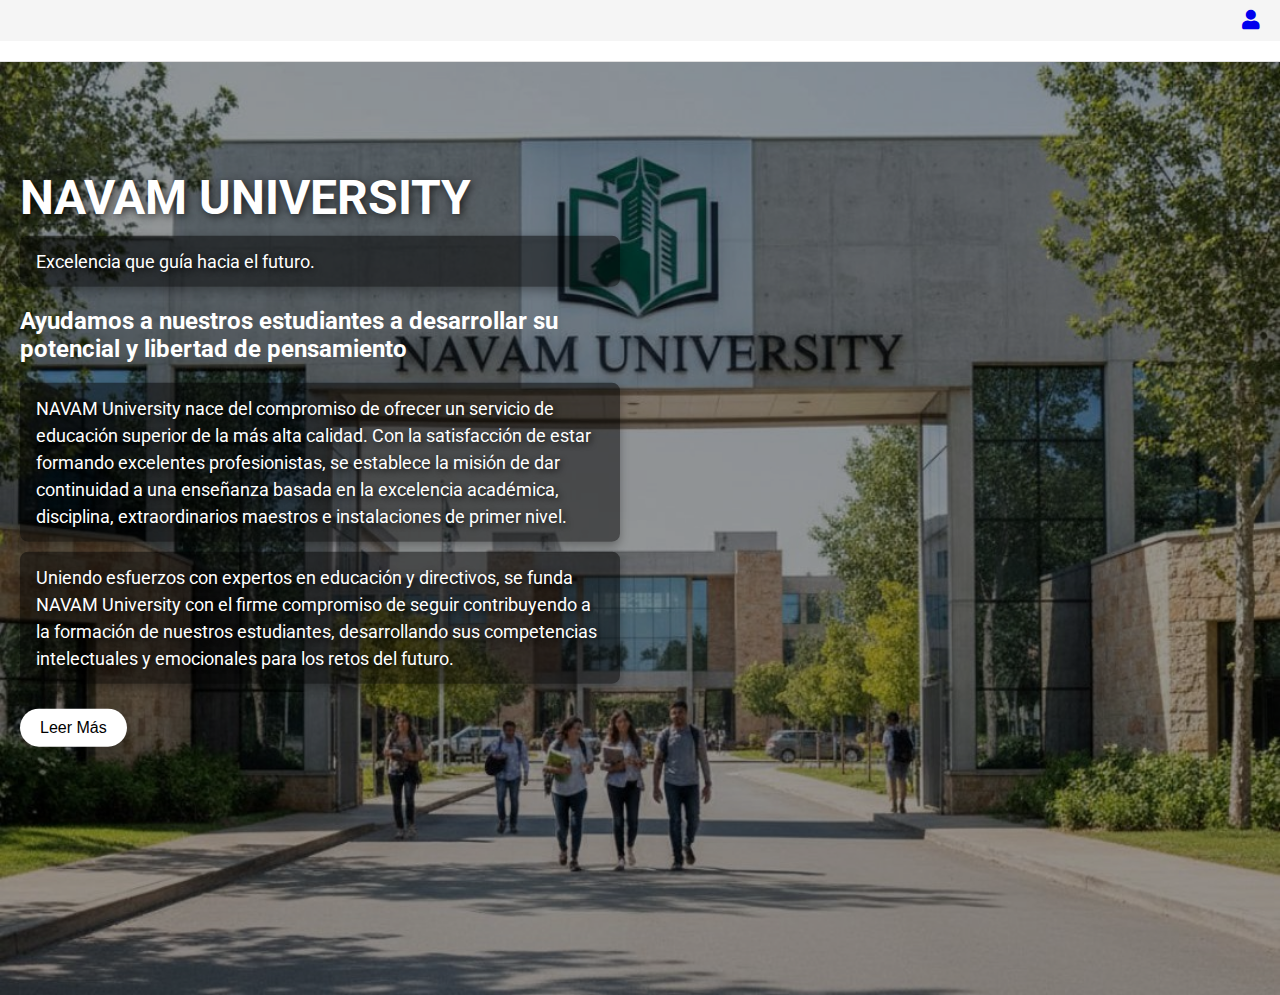
<file: index.html>
<!DOCTYPE html>
<html lang="es">
<head>
    <meta charset="utf-8">
    <meta name="viewport" content="width=device-width, initial-scale=1.0">
    <title>NAVAM UNIVERSITY</title>
    <link rel="stylesheet" href="Inicio.css">
    <link rel="icon" type="image/jpg" href="imagenvale3.jpg">
    <link href="https://cdnjs.cloudflare.com/ajax/libs/font-awesome/5.15.3/css/all.min.css" rel="stylesheet">
    <link href="https://fonts.googleapis.com/css2?family=Roboto:wght@400;700&display=swap" rel="stylesheet">
</head>
<body>
    <header class="header">
        <div class="left-icons"></div>
        <div class="right-icons" id="user-options">
        </div>
    </header>

    <nav class="nav">
        <a href="#"></a>
        <a href="#"></a>
        <a href="#"></a>
        <a href="#"></a>
        <a href="#"></a>
    </nav>

    <section class="hero">
        <img src="imagenvale2.1.jpg" alt="Hospital Background">
        <div class="content">
            <h1>NAVAM UNIVERSITY</h1>
            <p>Excelencia que guía hacia el futuro.</p>
            <h2>Ayudamos a nuestros estudiantes a desarrollar su potencial y libertad de pensamiento</h2>
            <p>NAVAM University nace del compromiso de ofrecer un servicio de educación superior de la más alta calidad. Con la satisfacción de estar formando excelentes profesionistas, se establece la misión de dar continuidad a una enseñanza basada en la excelencia académica, disciplina, extraordinarios maestros e instalaciones de primer nivel.</p>
            <p>Uniendo esfuerzos con expertos en educación y directivos, se funda NAVAM University con el firme compromiso de seguir contribuyendo a la formación de nuestros estudiantes, desarrollando sus competencias intelectuales y emocionales para los retos del futuro.</p>
            <button id="leer-mas-btn">Leer Más</button>
        </div>
    </section>

    <section id="informacion-adicional" class="hidden">
        <div class="info-container">
            <div class="info-column">
                <h3>El Significado de NAVAM</h3>
                <p>N – Nobleza
                    Refleja la honestidad, rectitud y transparencia en las acciones académicas y personales.</p>
                    
                <p>A – Apertura
                    Promueve la apertura cultural y lingüística, fomentando el respeto y la convivencia en un entorno bilingüe y multicultural.</p>
                    
                <p>V – Valor
                    Hace referencia al coraje de enfrentar retos académicos, profesionales y personales con resiliencia.</p>
                    
                <p>A – Aprendizaje
                    Enfatiza el compromiso con la educación continua y el desarrollo integral en dos idiomas.</p>
                    
                <p>M – Multiculturalidad
                    Resalta la riqueza de la diversidad cultural y lingüística que caracteriza a la universidad.</p>
            </div>
    
            <div class="info-column">
                <h3>Nuestros Valores</h3>
                <ul>
                    <li><strong>Excelencia:</strong> Compromiso con la más alta calidad académica y profesional.</li>
                    <li><strong>Innovación:</strong> Fomento de la creatividad y el pensamiento vanguardista.</li>
                    <li><strong>Integridad:</strong> Actuar con ética, honestidad y transparencia en todo momento.</li>
                    <li><strong>Liderazgo:</strong> Formar agentes de cambio que inspiren y guíen a la sociedad.</li>
                    <li><strong>Compromiso Social:</strong> Contribuir activamente al bienestar y desarrollo de nuestra comunidad.</li>
                </ul>
            </div>
        </div>
    </section>

    <script>
        document.addEventListener("DOMContentLoaded", function() {
            const userEmail = localStorage.getItem("loggedUser");
            const userOptions = document.getElementById("user-options");
            const loginButton = document.getElementById("login-button");
            const leerMasBtn = document.getElementById("leer-mas-btn");
            const informacionAdicional = document.getElementById("informacion-adicional");

            if (userEmail) {
                userOptions.innerHTML = `
                    <span>Bienvenido</span>
                    <button onclick="cerrarSesion()" class="logout-btn">
                        <i class="fas fa-sign-out-alt"></i>
                    </button>
                `;
            } else {
                userOptions.innerHTML = `
                    <a href="login.html" class="user-btn">
                        <i class="fas fa-user"></i>
                    </a>
                `;
            }

            leerMasBtn.addEventListener("click", function() {
                informacionAdicional.classList.remove("hidden");
                informacionAdicional.scrollIntoView({ behavior: 'smooth' });
            });
        });

        function cerrarSesion() {
            localStorage.removeItem("loggedUser");
            alert("Sesión cerrada.");
            window.location.href = "index.html";
        }
    </script>
</body>
</html>
</file>
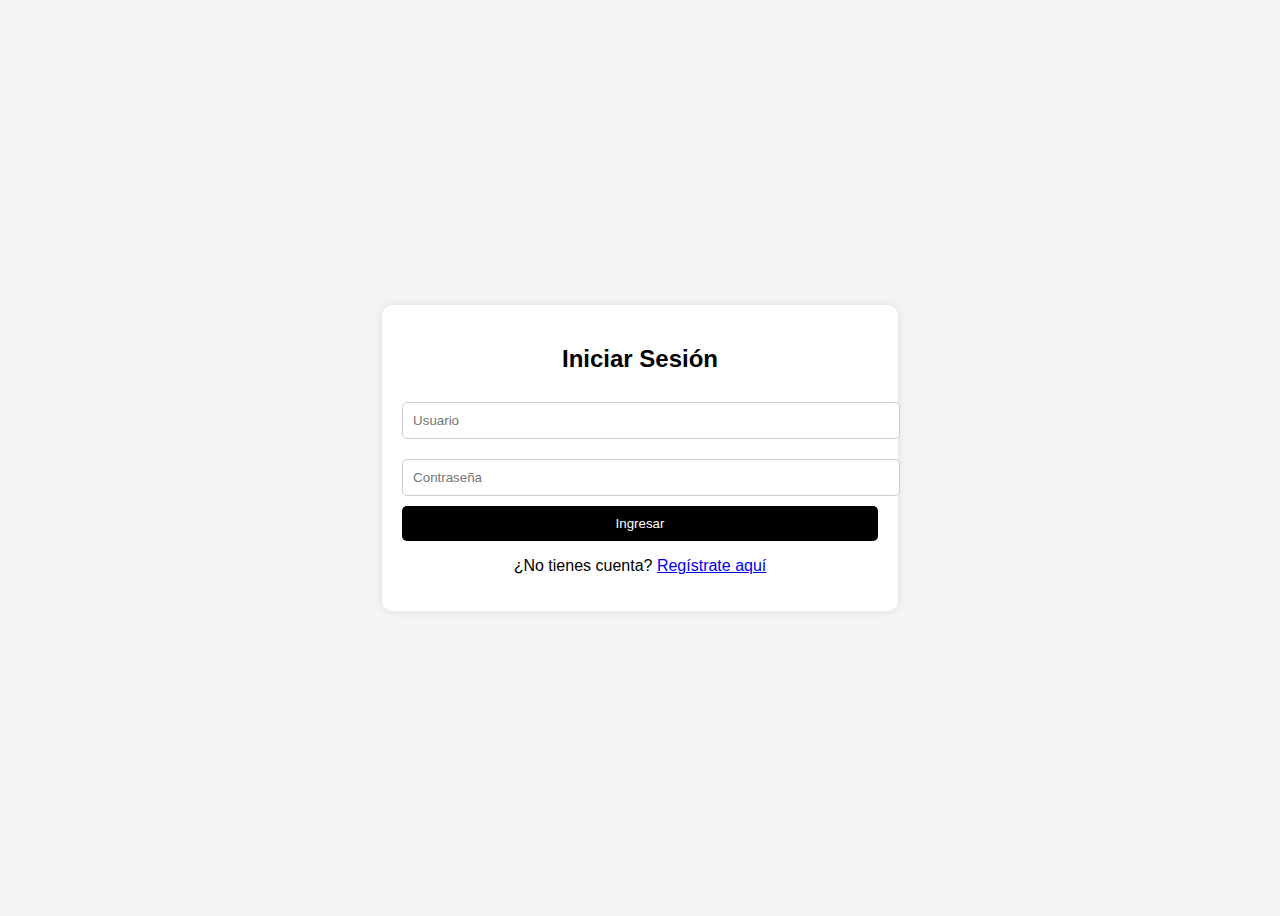
<file: Login.html>
<!DOCTYPE html>
<html lang="es">
<head>
    <meta charset="UTF-8">
    <meta name="viewport" content="width=device-width, initial-scale=1.0">
    <title>Iniciar Sesión</title>
    <link rel="stylesheet" href="login.css">
</head>
<body>
    <div class="login-container">
        <h2>Iniciar Sesión</h2>
        <form>
            <input type="text" placeholder="Usuario" required>
            <input type="password" placeholder="Contraseña" required>
            <button type="submit">Ingresar</button>
        </form>
        <p>¿No tienes cuenta? <a href="registro.html">Regístrate aquí</a></p>
    </div>
</body>
<script>
    document.addEventListener("DOMContentLoaded", function() {
        const form = document.querySelector("form");
        form.addEventListener("submit", function(event) {
            event.preventDefault(); 

            const email = form.elements[0].value;
            const password = form.elements[1].value;

            const user = JSON.parse(localStorage.getItem(email));

            if (user && user.password === password) {
                localStorage.setItem("loggedUser", email); 
                alert("Inicio de sesión exitoso.");
                window.location.href = "inicio.html"; 
            } else {
                alert("Correo o contraseña incorrectos.");
            }
        });
    });
</script>

</html>
</file>
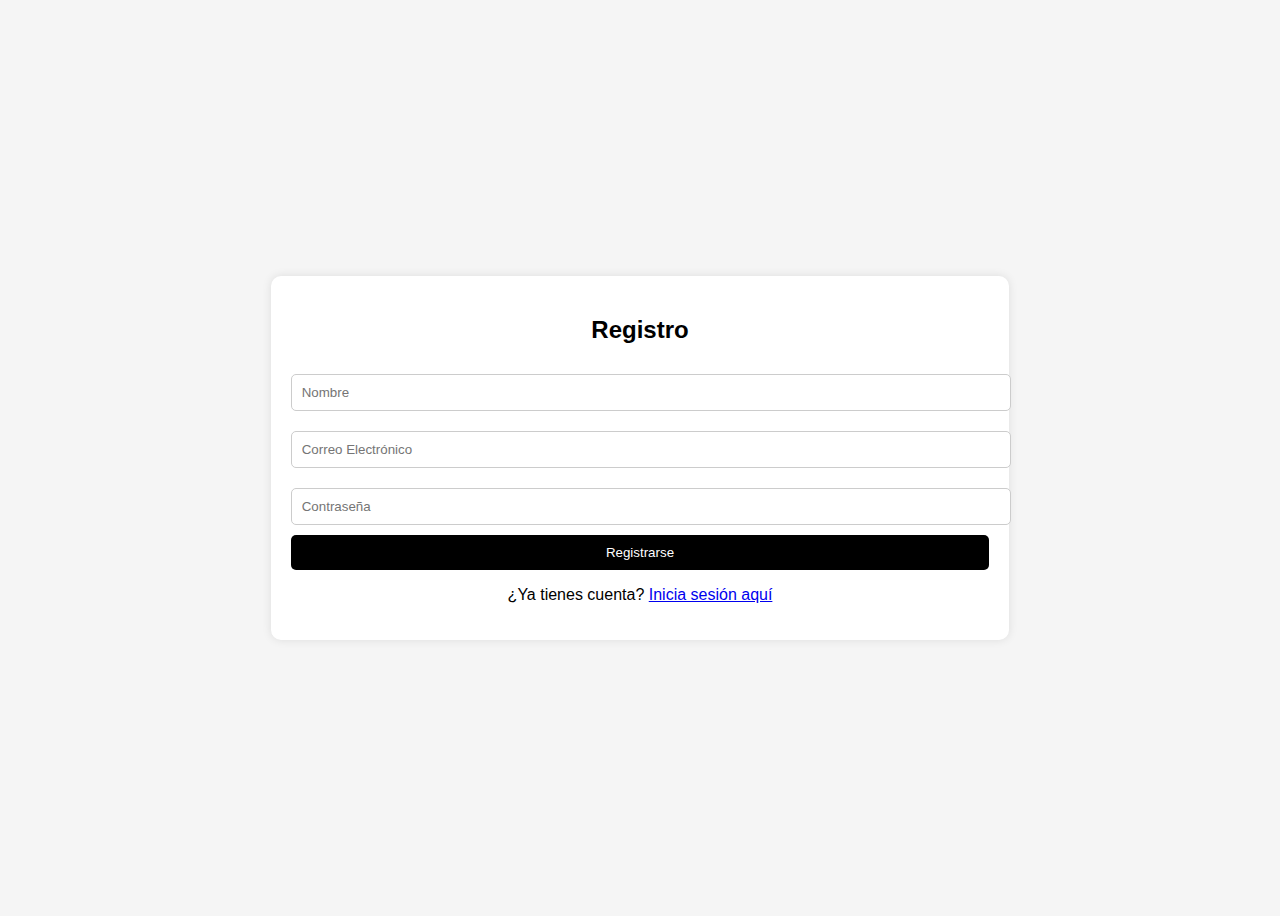
<file: Registro.html>
<!DOCTYPE html>
<html lang="es">
<head>
    <meta charset="UTF-8">
    <meta name="viewport" content="width=device-width, initial-scale=1.0">
    <title>Registro</title>
    <link rel="stylesheet" href="login.css">
</head>
<body>
    <div class="registro-container">
        <h2>Registro</h2>
        <form>
            <input type="text" placeholder="Nombre" required>
            <input type="email" placeholder="Correo Electrónico" required>
            <input type="password" placeholder="Contraseña" required>
            <button type="submit">Registrarse</button>
        </form>
        <p>¿Ya tienes cuenta? <a href="login.html">Inicia sesión aquí</a></p>
    </div>
</body>
<script>
    document.addEventListener("DOMContentLoaded", function() {
        const form = document.querySelector("form");
        form.addEventListener("submit", function(event) {
            event.preventDefault(); 

            const nombre = form.elements[0].value;
            const email = form.elements[1].value;
            const password = form.elements[2].value;

            if (localStorage.getItem(email)) {
                alert("Este correo ya está registrado. Intente con otro.");
                return;
            }

            
            localStorage.setItem(email, JSON.stringify({ nombre, email, password }));
            alert("Registro exitoso. Ahora inicia sesión.");
            window.location.href = "login.html"; 
        });
    });
</script>

</html>
</file>
<file: Inicio.css>
body {
    margin: 0;
    font-family: 'Roboto', sans-serif;
}

.header {
    background-color: #f5f5f5;
    padding: 10px 20px;
    display: flex;
    justify-content: space-between;
    align-items: center;
}

.header .left-icons img {
    height: 20px;
    margin-right: 10px;
}

.header .right-icons i {
    margin-left: 20px;
    font-size: 20px;
}

.nav {
    background-color: white;
    padding: 10px 20px;
    display: flex;
    justify-content: center;
    border-bottom: 1px solid #e0e0e0;
}

.nav a {
    margin: 0 15px;
    text-decoration: none;
    color: black;
    font-weight: 500;
}

.search-bar {
    display: flex;
    align-items: center;
    justify-content: flex-end;
    padding: 10px 20px;
    background-color: white;
}

.search-bar input {
    padding: 5px 10px;
    border: 1px solid #e0e0e0;
    border-radius: 20px;
    margin-right: 10px;
}

.search-bar i {
    font-size: 20px;
}

.hero {
    position: relative;
    text-align: left;
    color: rgb(255, 255, 255);
    overflow: hidden; /* para que el overlay no se salga */
}

/* Overlay oscuro para mejorar contraste sobre la imagen */
.hero::before {
    content: "";
    position: absolute;
    inset: 0;
    background-color: rgba(0, 0, 0, 0.4);
    z-index: 0;
}

.hero img {
    width: 100%;
    height: auto;
    display: block;
}

.hero .content {
    position: absolute;
    top: 30%;
    left: 20px;
    transform: translateY(-30%);
    z-index: 1;
    max-width: 600px; /* limita ancho para mejor lectura */
}

.hero .content h1 {
    font-size: 48px;
    font-weight: 700;
    margin: 0 0 10px 0;
    text-shadow: 2px 2px 8px rgba(0,0,0,0.7);
}

.hero .content p {
    font-size: 18px;
    margin: 10px 0;
    background-color: rgba(0, 0, 0, 0.5); /* fondo semi-transparente */
    padding: 12px 16px;
    border-radius: 8px;
    box-shadow: 0 4px 10px rgba(0,0,0,0.3);
    text-shadow: 2px 2px 6px rgba(0,0,0,0.8);
    line-height: 1.5;
}

.hero .content button {
    padding: 10px 20px;
    background-color: white;
    color: black;
    border: none;
    border-radius: 20px;
    font-size: 16px;
    cursor: pointer;
    margin-top: 15px;
    box-shadow: 0 4px 8px rgba(0,0,0,0.2);
    transition: background-color 0.3s ease;
}

.hero .content button:hover {
    background-color: #ddd;
}

.carousel-controls {
    position: absolute;
    bottom: 20px;
    right: 20px;
    display: flex;
    align-items: center;
}

.carousel-controls i {
    font-size: 24px;
    margin-left: 10px;
    cursor: pointer;
}

@media (max-width: 768px) {
    .hero .content {
        max-width: 90vw;
        left: 50%;
        transform: translate(-50%, -30%);
        top: 35%;
    }
    .hero .content h1 {
        font-size: 32px;
    }
    .hero .content p {
        font-size: 16px;
    }
}

/* --- ESTILOS AÑADIDOS --- */
#informacion-adicional {
    padding: 40px 20px;
    background-color: #ffffff;
    text-align: center;
}

.info-content {
    max-width: 800px;
    margin: 0 auto;
}

.info-content h2 {
    font-size: 32px;
    margin-bottom: 20px;
}

.info-content p {
    font-size: 18px;
    line-height: 1.6;
    color: #333;
}

.hidden {
    display: none;
}

/* --- NUEVOS ESTILOS PARA LA SECCIÓN DE INFORMACIÓN --- */
#informacion-adicional {
    padding: 60px 20px;
    background-color: #f8f9fa; /* Un gris muy claro para diferenciar la sección */
}

.info-container {
    max-width: 900px;
    margin: 0 auto;
    display: flex;
    justify-content: space-between;
    gap: 40px; /* Espacio entre las columnas */
}

.info-column {
    flex: 1; /* Permite que ambas columnas ocupen el mismo espacio */
    text-align: left;
}

.info-column h3 {
    font-size: 24px;
    margin-bottom: 15px;
    border-bottom: 2px solid #000; /* Línea decorativa debajo del título */
    padding-bottom: 10px;
}

.info-column p {
    font-size: 16px;
    line-height: 1.7;
    color: #333;
}

.info-column ul {
    list-style: none; /* Quita los puntos de la lista */
    padding: 0;
}

.info-column ul li {
    font-size: 16px;
    line-height: 1.7;
    margin-bottom: 15px; /* Espacio entre cada valor */
    color: #333;
}

/* --- ESTILOS PARA CELULARES (DISEÑO RESPONSIVO) --- */
@media (max-width: 768px) {
    .info-container {
        flex-direction: column; /* Pone las columnas una encima de la otra */
    }
}
</file>
<file: login.css>
body {
    font-family: 'Roboto', sans-serif;
    display: flex;
    justify-content: center;
    align-items: center;
    height: 100vh;
    background-color: #f5f5f5;
}

.login-container, .registro-container {
    background: white;
    padding: 20px;
    border-radius: 10px;
    box-shadow: 0px 0px 10px rgba(0, 0, 0, 0.1);
    text-align: center;
}

form input {
    width: 100%;
    padding: 10px;
    margin: 10px 0;
    border: 1px solid #ccc;
    border-radius: 5px;
}

button {
    width: 100%;
    padding: 10px;
    background: #000;
    color: white;
    border: none;
    border-radius: 5px;
    cursor: pointer;
}

button:hover {
    background: #333;
}
</file>
